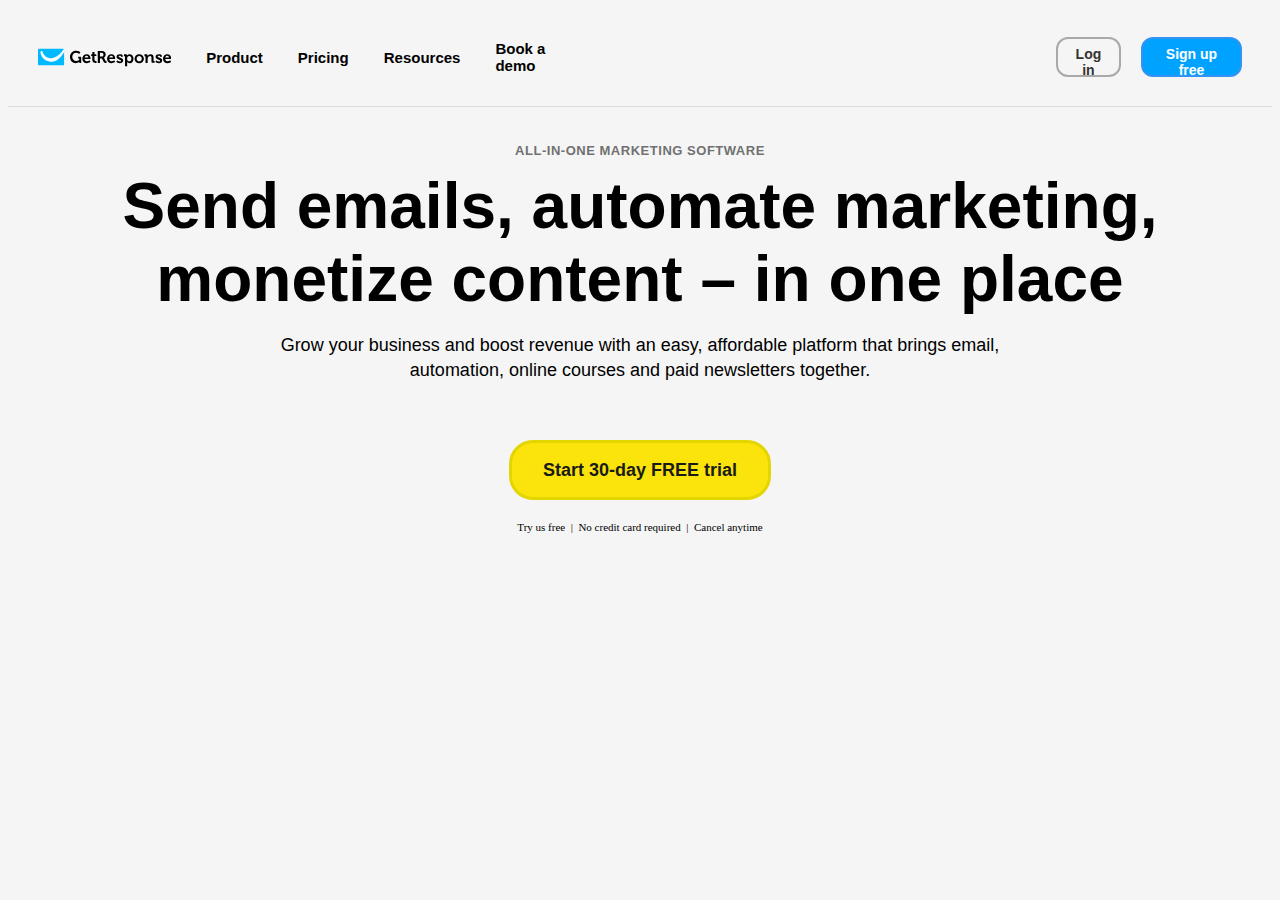
<file: Assignment.html>
<!DOCTYPE html>
<html lang="en">
<head>
    <meta charset="UTF-8">
    <meta name="viewport" content="width=device-width, initial-scale=1.0">
    <title>Web Assignment</title>
    <a link="index" href="index.html"></a>
    <link 
    rel="stylesheet" 
    href="Assignment.css"/>

    <link 
    rel="preconnect" 
    href="https://fonts.googleapis.com">
    <link 
    rel="preconnect" 
    href="https://fonts.gstatic.com" crossorigin>
    <link 
    href="https://fonts.googleapis.com/css2?family=Roboto:ital,wght@0,100..900;1,100..900&family=Source+Sans+3:ital,wght@0,200..900;1,200..900&display=swap" 
    rel="stylesheet">
</head>
<body>
    <nav class="navbar">
        <div>
           <div class="nav-links">
                <svg 
                    xmlns="http://www.w3.org/2000/svg" 
                    width="140" 
                    height="19" 
                    viewBox="0 0 446.6 59">
                    <path 
                    fill="#00baff" 
                    d="M87.6 52c0 2.1-1.7 3.7-3.7 3.7H3.7C1.7 55.8 0 54.1 0 52V3.7C0 1.7 1.7 0 3.7 0h80.1c2.1 0 3.7 1.7 3.7 3.7V52z"></path>
                    <path fill="#fff" d="M86.8 1.4C76.4 17.5 60.3 32.3 43.7 31.9c-6.1-.1-13.1-1.9-19-6.7C20.3 21.6 15.9 16 14.2 8h-1.8c-2.7 0-4.3 2.4-4 4.6.1.5.2 1.1.3 1.7 1.3 7.8 5.9 16.6 13.6 22.3 6 4.4 13.4 7.3 21.5 7.3 14.6 0 30.2-9.3 43.8-33.2v-7c0-.8-.3-1.7-.8-2.3"></path>
                    <path d="M433.8 18.3c8.2 0 12.7 6 12.7 13.6 0 .8-.2 2.7-.2 2.7h-19.8c.6 5.1 4.3 7.7 8.6 7.7 4.6 0 8.1-3.2 8.1-3.2l3 5s-4.4 4.3-11.6 4.3c-9.5 0-15.5-6.9-15.5-15.1.1-8.8 6.1-15 14.7-15m5.4 11.3c-.1-3.4-2.5-5.8-5.4-5.8-3.7 0-6.3 2.2-7 5.8zM163.4 18.3c8.2 0 12.7 6 12.7 13.6 0 .8-.2 2.7-.2 2.7h-19.8c.6 5.1 4.3 7.7 8.6 7.7 4.6 0 8.1-3.2 8.1-3.2l3 5s-4.4 4.3-11.6 4.3c-9.5 0-15.5-6.9-15.5-15.1.1-8.8 6.1-15 14.7-15m5.4 11.3c-.1-3.4-2.5-5.8-5.4-5.8-3.7 0-6.3 2.2-7 5.8zM246.2 18.3c8.2 0 12.7 6 12.7 13.6 0 .8-.2 2.7-.2 2.7h-19.8c.6 5.1 4.3 7.7 8.6 7.7 4.6 0 8.1-3.2 8.1-3.2l3 5s-4.4 4.3-11.6 4.3c-9.5 0-15.5-6.9-15.5-15.1.1-8.8 6.1-15 14.7-15m5.4 11.3c-.1-3.4-2.5-5.8-5.4-5.8-3.7 0-6.3 2.2-7 5.8zM360.5 26.3q0-1.2-1.2-1.2H357V19h6.6c2.5 0 3.8 1.2 3.8 3.2v.8c0 .6-.1 1.2-.1 1.2h.1c1.2-2.4 4.3-6 10.2-6 6.4 0 10 3.3 10 10.9v11.2q0 1.2 1.2 1.2h2.3v6h-6.8c-2.7 0-3.8-1.1-3.8-3.8v-13c0-3.5-.9-5.9-4.5-5.9-3.8 0-6.7 2.4-7.7 5.9-.4 1.2-.6 2.5-.6 3.8v13.2h-7.1V26.3zM339.4 18.3c8.8 0 15.8 6.3 15.8 15.1 0 8.9-7 15.1-15.8 15.1-8.7 0-15.7-6.2-15.7-15.1s7-15.1 15.7-15.1m0 24c4.7 0 8.6-3.6 8.6-9 0-5.3-3.9-9-8.6-9-4.6 0-8.5 3.7-8.5 9 0 5.4 3.9 9 8.5 9M320.3 33.3c0 8.9-5 15.1-12.7 15.1-6.2 0-8.6-4.1-8.6-4.1h-.1s.1 1 .1 2.5V59h-7.2V26.3c0-.8-.5-1.2-1.2-1.2h-2.3V19h6.3c2.6 0 3.7 1.1 3.7 2.5v1h.1s2.4-4.2 8.9-4.2c7.6 0 13 5.9 13 15m-14.3 9c4.2 0 7.2-3.5 7.2-9 0-5.7-3.3-8.9-7.2-8.9-4.8 0-7.2 4.4-7.2 8.9-.1 6.3 3.4 9 7.2 9M266 38.6s3.7 4.2 8.6 4.2c2.2 0 3.9-.9 3.9-2.8 0-4.1-15.2-4-15.2-13.3 0-5.8 5.2-8.4 11.2-8.4 3.9 0 10.1 1.3 10.1 6v3h-6.3v-1.4c0-1.4-2-2-3.6-2-2.5 0-4.3.9-4.3 2.6 0 4.5 15.3 3.6 15.3 13.2 0 5.4-4.8 8.8-11.1 8.8-7.9 0-12-5.1-12-5.1zM397 38.6s3.7 4.2 8.6 4.2c2.2 0 3.9-.9 3.9-2.8 0-4.1-15.2-4-15.2-13.3 0-5.8 5.2-8.4 11.2-8.4 3.9 0 10.1 1.3 10.1 6v3h-6.3v-1.4c0-1.4-2-2-3.6-2-2.5 0-4.3.9-4.3 2.6 0 4.5 15.3 3.6 15.3 13.2 0 5.4-4.8 8.8-11 8.8-7.9 0-12-5.1-12-5.1zM195 41.7c-2 0-5.7-.7-5.7-5.4V24.6h6.5V22c0-2.1-.9-3-3-3h-3.5v-7.8h-7V19h-3.9v5.7h3.7v12.5c0 9.6 8 10.8 12 10.8 1.3 0 2.2-.2 2.2-.2v-6.3c0 .1-.5.2-1.3.2M127.7 7c9.8 0 14.6 5.1 14.6 5.1l-4.2 5.3s-4.2-3.6-10.3-3.6c-6.9 0-12.9 5.5-12.9 13.6 0 8.7 6 14.1 13.1 14.1 6.4 0 10.2-4.2 10.2-4.2v-3c0-.8-.5-1.2-1.2-1.2h-2.4v-6.3h6.5c2.7 0 3.8 1.1 3.8 3.8v17.1h-6.3v-1.9c0-.8.1-1.7.1-1.7h-.1s-4.3 4.3-11.8 4.3c-10.5 0-19.5-8-19.5-20.9 0-11.6 8.8-20.5 20.4-20.5M200.3 7.6h14.3c7.3 0 12.5 4.5 12.5 12.1 0 7.2-5 10.2-6.7 10.6v.1s1.2.6 2 2l3.9 7.7c.6 1.2 1.6 1.3 2.8 1.3h.7v6.3H226c-3 0-4.3-.5-5.6-3l-5.1-10.1c-.8-1.6-1.7-1.9-3.8-1.9h-3.7v15h-7.4V7.6zm13.3 18.8c3.7 0 5.9-2.3 5.9-6.3 0-3.9-2.2-6.2-5.8-6.2h-6v12.5z"></path>
                </svg>
                <div class="nav-links-2">
                    <a class="nav1">Product</a>
                    <a class="nav2">Pricing</a>
                    <a class="nav3">Resources</a>
                    <a class="nav4">Book a demo</a>
                </div>

                <div class="nav-btns">
                    <button 
                    class="log-in-btn" 
                    type="button">
                        Log in
                    </button>

                    <button 
                    class="sign-up-btn" 
                    type="button">
                        Sign up free
                    </button>
                </div>
           </div>
        </div>
    </nav>

    <section class="section">

        <div class="main">
            <div class="main-t1">
                <h1 class="text-1">ALL-IN-ONE MARKETING SOFTWARE</h1>
            </div>
        
            <div class="main-t2">
                <p 
                class="text-2">
                Send emails, automate marketing, 
                <br>monetize content –&nbsp;in one place</p>
            </div>
        
            <div class="main-t3">
                <p>
                    Grow your business and boost revenue with an easy, affordable platform that brings email, 
                    <br>automation, online courses and paid newsletters together.
                </p>
            </div>
        
            <div class="main-t4">
                <div class="button-text">
                    <a
                        class="button-text-1">
                        <span>Start 30-day FREE trial</span>
                    </a>
                </div>
                <small class="small">Try us free 
                    <span>&nbsp;|&nbsp;</span>
                     No credit card required 
                     <span>&nbsp;|&nbsp;</span> 
                     Cancel anytime
                </small>
            </div>
        </div>

    </section>
    
</body>
</html>
</file>
<file: Assignment.css>
body {
    background-color: #f5f5f5;
}
.navbar {
    display:flex;
    justify-content: space-between;
    align-items: center;
    padding: 0px 10px;
    margin-top: auto;
    border-bottom: 1px solid gainsboro;
}
.nav-links {
    display: flex;
    flex-direction: row;
    justify-content: space-between;
    align-items: center;
    gap: 35px;
    font-size: 15px;
    font-weight: bold;
    color: black;
    padding: 16px 20px;
    font-family: Source sans\3, sans-serif, arial;
    cursor: pointer;
}
.nav-links-2 {
    display: flex;
    flex-direction: row;
    justify-content: space-between;
    align-items: center;
    gap: 35px;
    font-size: 15px;
    font-weight: bold;
    color: black;
    padding: 16px 0px;
    font-family: Source sans\3, sans-serif, arial;
    cursor: pointer;
}
.nav1:hover {
    color: #3393f2;
}
.nav2:hover {
    color: #3393f2;
}
.nav3:hover {
    color: #3393f2;
}
.nav4:hover {
    color: #3393f2;
}
.nav-btns{
    display: flex;
    flex-direction: row;
    justify-content: space-between;
    align-items: center;
    gap: 20px;
    margin-left: 450px;
}
.log-in-btn {
    font-size: 14px;
    font-weight: 700;
    border: 2px solid darkgrey;
    color: #333;
    background: #f5f5f5 ;
    border-radius: 12px;
    padding: .5em .8em;
    letter-spacing: 0;
    transition: all 0.3s ease;
    cursor: pointer;
    height: 40px;
    font-family: rubik, sans-serif, arial;
}
.log-in-btn:hover {
    color: #3393f2;
    border: 2px solid #3393f2;
}   
.sign-up-btn {
    font-size: 14px;
    font-weight: 700;
    border: 2px solid #3393f2;
    color: #fff;
    background: #00a2ff;
    border-radius: 12px;
    padding: .5em .8em;
    letter-spacing: 0;
    transition: all 0.3s ease;
    cursor: pointer;
    height: 40px;
    font-family: rubik, sans-serif, arial;
}
.sign-up-btn:hover {
    background: #fff;
    color: #3393f2;
}
.text-1 {
    font-family: sans-serif, Source sans\3, Tahoma;
    font-size: 13px;
    font-weight: 800;
    line-height: 1.4;
    letter-spacing: .04em;
    text-transform: uppercase;
    color: #717171;
    margin: 0 0 7px;
    text-align: center;
}
.section {
    text-align: center;
    padding: 0px 0px 50px;
}
.main-t1 {
    margin: 0 auto;
    padding-right: 20px;
    padding-left: 20px;
    margin-top: 35px;
}
.main-t2 {
    margin: 0 auto;
    padding-right: 20px;
    padding-left: 20px;
    margin-top: 10px;
}
.text-2 {
    color: #000;
    font-family: rubik, Arial, Helvetica, sans-serif, Geneva;
    font-size: clamp(26px, 6vw, 64px);
    font-weight: 700;
    margin: 0 0 17px;
    line-height: 1.13;
    text-align: center;
}
.main-t3 {
    color: #000;
    font-family: rubik, Tahoma, sans-serif;
    font-weight: 400;
    font-size: 18px;
    margin: 0 auto 40px;
    max-width: 800px;
    text-wrap: balance;
    line-height: 1.4;
}
.button-text {
    padding: 17px 31px;
    border-radius: 24px;
    font-size: 18px;
    border-width: 3px;
    text-align: center;
}
.main-t4 {
    text-align: center;
    font-weight: 100;
    align-items: center;
}
.button-text-1 {
    --arrow-height: calc(1em * 0.8);
    --arrow-width: calc(1em * 15 / 13 * 0.8);
    font-family: rubik, Tahoma, sans-serif;
    display: inline-block;
    box-sizing: border-box;
    border: 2px solid #e3d500;
    border-radius: 18px;
    line-height: 1;
    font-size: 16px;
    font-weight: 600;
    text-decoration: none;
    text-align: center;
    background: #fbe30c;
    color: #191b19;
    transition: background-color .3s ease-in-out, border-color .3s ease-in-out;
    cursor: pointer;
    padding: 18px 31px;
    border-radius: 24px;
    font-size: 18px;
    border-width: 3px;
}
.button-text-1:hover {
    background: #00a2ff;
    color: #fff;
    border-color: #3393f2;
}
.small {
    font-size: 11px;
    font-weight: 500;
    align-items: center;
}
@media (max-width: 600px) {
    .log-in-btn {
        display: none;
    }
    .nav-links-2 {
        display: none;
    }
    .sign-up-btn {
        align-items: center;
        display: flex;
        justify-content: center;
    }
}
</file>
